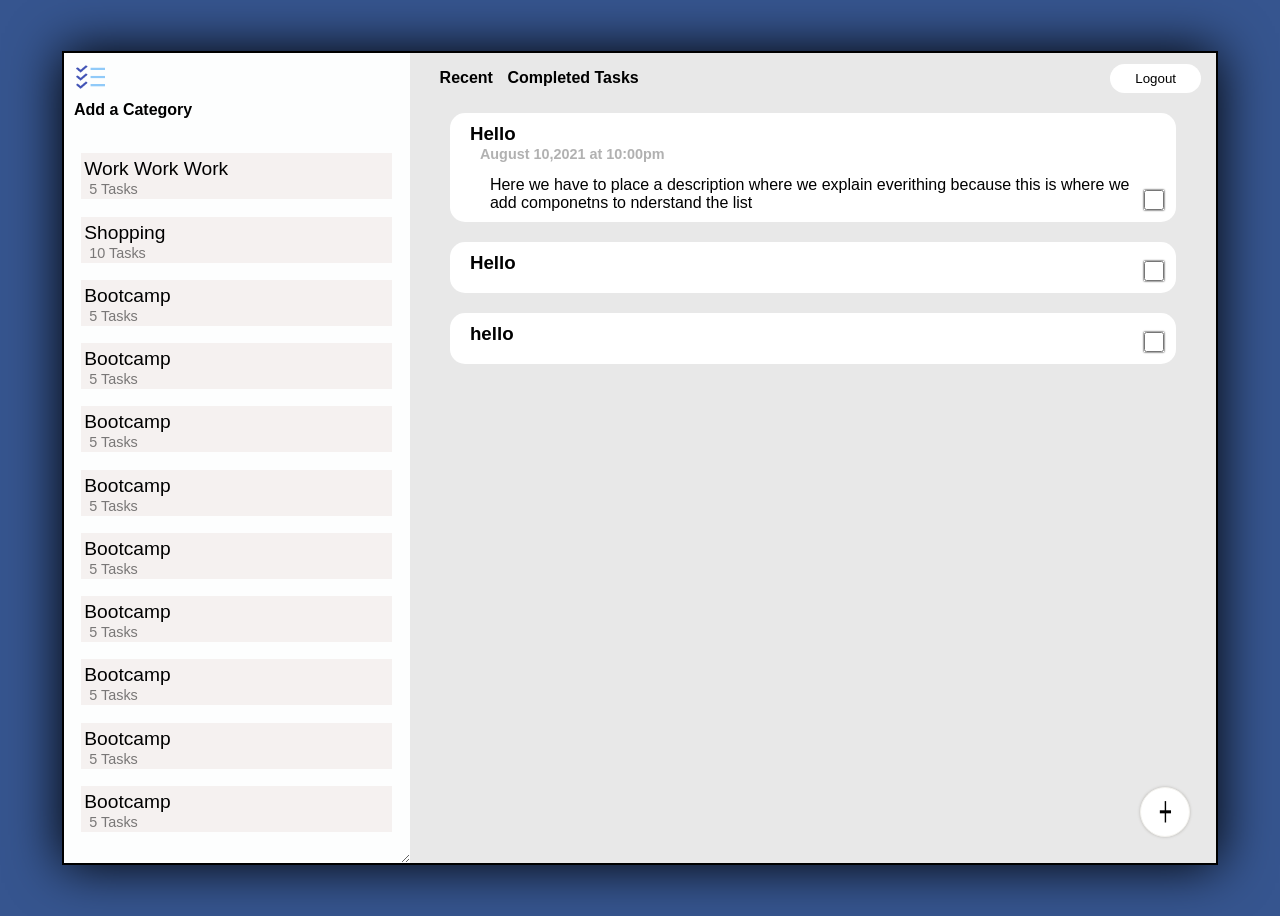
<file: templates/todo.html>
<!DOCTYPE html>
<html lang="en">
<head>
    <meta charset="UTF-8">
    <meta http-equiv="X-UA-Compatible" content="IE=edge">
    <meta name="viewport" content="width=device-width, initial-scale=1.0">
    <title>Document</title>
    <link rel="stylesheet" href="../static/todo.css">
</head>
<body>
    <!-- This is the main container where we show all the information -->
    <div class="main-container">



        <!-- Left Side of the application containing menu and options  -->
        <div class="container-left">

            <div class="menu-container">
                
                <!-- Generate the menu icon
                <div class="menu_icon">
                    <div></div>
                    <div></div>
                    <div></div>
                </div> -->

                <div class="menu-logo">
                    <img src="../static/images/Todo_Logo.png" alt="">
                </div>
                

            </div>
            
            <H4 class='add-category'> <a href="">Add a Category</a> </H4>

            <div class="category-display">

                <div class="category">
                    <p class="category-title"> Work Work Work </p>
                    <p class="task-counter">5 Tasks</p>
                </div>

                <div class="category">
                    <p class="category-title"> Shopping </p>
                    <p class="task-counter">10 Tasks</p>
                </div>

                <div class="category">
                    <p class="category-title"> Bootcamp </p>
                    <p class="task-counter">5 Tasks</p>
                </div>

                <div class="category">
                    <p class="category-title"> Bootcamp </p>
                    <p class="task-counter">5 Tasks</p>
                </div>

                <div class="category">
                    <p class="category-title"> Bootcamp </p>
                    <p class="task-counter">5 Tasks</p>
                </div>

                <div class="category">
                    <p class="category-title"> Bootcamp </p>
                    <p class="task-counter">5 Tasks</p>
                </div>

                <div class="category">
                    <p class="category-title"> Bootcamp </p>
                    <p class="task-counter">5 Tasks</p>
                </div>

                <div class="category">
                    <p class="category-title"> Bootcamp </p>
                    <p class="task-counter">5 Tasks</p>
                </div>

                <div class="category">
                    <p class="category-title"> Bootcamp </p>
                    <p class="task-counter">5 Tasks</p>
                </div>

                <div class="category">
                    <p class="category-title"> Bootcamp </p>
                    <p class="task-counter">5 Tasks</p>
                </div>

                <div class="category">
                    <p class="category-title"> Bootcamp </p>
                    <p class="task-counter">5 Tasks</p>
                </div>

                <div class="category">
                    
                </div>

                <div class="category">
                    
                </div>

                <div class="category">
                    
                </div>

                <div class="category">
                    
                </div>

                <div class="category">
                    
                </div>

                <div class="category">
                    
                </div>

                <div class="category">
                    
                </div>

                <div class="category">
                    
                </div>

                <div class="category">
                    
                </div>
                <div class="category">
                    
                </div>
                <div class="category">
                    
                </div>
                <div class="category">
                    
                </div>
                <div class="category">
                    
                </div>

                <div class="category">
                    
                </div>

            </div>
            

        </div>





        <!-- Right side of the application containing information -->
        <div class="container-right">
            
            <div class="container-right-navBar">

                <div class="right-menu-container right-menu-container-left">

                    <ul class="right-menu">
                        <li> <a href="">Recent</a> </li>
                        <li> <a href="">Completed Tasks</a> </li>
                    </ul>

                </div>

                <div class="right-menu-container container-logout-btn">
                    <a href="/logout"><button class="logout-btn">Logout</button></a>
                </div>

            </div>

            <div class="right-display">
    
                <div class="task">
                    <h3>Hello</h3>
                    <p class="dueDate">August 10,2021 at 10:00pm</p>
                    <p class="description-task">Here we have to place a description where we explain everithing because this is where we add componetns to nderstand the list </p>
                    <input type="checkbox" class="checkbox">
                </div>

                <div class="task">
                    <h3>Hello</h3>
                    
                    <input type="checkbox" class="checkbox">
                </div>

                <div class="task">
                    <h3>hello</h3>
                    
                    <input type="checkbox" class="checkbox">
                </div>
                


                <a href="" class="addTask"><button>&#9535</button></a>
            </div>


        </div>

    </div>
</body>
</html>
</file>
<file: static/todo.css>
/* Main section layo */
body{
    background-color: #36558F;
    display:flex;
    height: 100vh;
    font-family: -apple-system, BlinkMacSystemFont, 'Segoe UI', Roboto, Oxygen, Ubuntu, Cantarell, 'Open Sans', 'Helvetica Neue', sans-serif;
}



.main-container{
    border: black 2px solid;
    width: 90vw;
    height: 90vh;
    margin: auto;
    /* border-radius: 20px; */
    display:flex;
    min-height: 600px;
    box-shadow: 0 0 50px black;
}

.container-left{
    width: 30%;
    height: 100%;
    background-color: #fffffffd;
    box-sizing: border-box;
    min-width: 55px;
    /* max-width: 100PX;   */
    /* RESIZE DIV  */
    flex-grow: 1;
    resize: horizontal;
    overflow: hidden !important;
    text-overflow: ellipsis;
    /* white-space: nowrap; */
    /* THIS IS FOR THE DIV ON THE BOTTOM RIGHT OF THE 
    TASK DISPLAY OCUPY THE REMINDER OF THE SPACE AFTER 
    THE MENU */
    display: flex;
    flex-flow: column;
    height: 100%;
}

.container-right{
    width: 70%;
    height: 100%;
    background-color:#E8E8E8;
    box-sizing: border-box;
    min-width: 200px;  
    flex-grow: 2;
    /* THIS IS FOR THE DIV ON THE BOTTOM RIGHT OF THE 
    TASK DISPLAY OCUPY THE REMINDER OF THE SPACE AFTER 
    THE MENU */
    display: flex;
    flex-flow: column;
    height: 100%;

}





/* MENU LEFT & ICON  ------------------------------- */
.menu-container{
    /* border: black 2px solid; */
    box-sizing: border-box;
    width: 100%;
    height: auto;
    display: flex;
    align-items: center;
    /* SEPARATE ICONS */
    justify-content:space-between;
    /* FLOAT DOWN WHEN THE SPACE ISN'T ENOUGH */
    flex-wrap: wrap;  
    /* border-bottom: black 2px solid; */
    padding: 2px 2px;
}

/* .menu_icon>div{
    width: 15%;
    height: 3px;
    max-width: 35px;
    min-width: 25px;
    background-color: black;
    margin: 6px 0;
    margin-left: 20%;

} */

.menu-logo{
    /* border: red 1px solid; */
    width: 15%;
    height: 30px;
    margin-right: 3%;
    max-width: 35px;
    min-width: 25px;
    /* float margin */
    margin-top: 2%;
    margin-left: 2%;
    /* float:right; */
}

.menu-logo>img{
width: 100%;
height: 100%;
}
.add-category{
    margin-top: 2%;
    margin-bottom: 5%;
    margin-left: 10px;
}
.add-category a{
    /* margin-top: -0.1%; */
    text-decoration: none;
    color: black;
}
.add-category a:hover{
    text-decoration:underline;
    color: black;
    text-decoration-color:cornflowerblue ;
    text-decoration-thickness: 3px;
}






/* LEFT DIV CATEGORY TABS */

.category-display{
    /* border: blue solid 3px; */
    width: 100%;
    height: 100%;
    box-sizing: border-box;
    /* THIS IS FOR THE DIV ON THE BOTTOM RIGHT OF THE 
    TASK DISPLAY OCUPY THE REMINDER OF THE SPACE AFTER 
    THE MENU */
    flex-grow: 1;
    display: flex;
    flex-direction: column;
    align-items: center;
    overflow-y: scroll;

}

.category{
    /* border: purple solid 2px; */
    width: 90%;
    height: auto;
    /* min-height: 65px; */
    margin-top: 5%;
    background-color: #F5F1F0;
    display: flex;
    flex-direction: column;  
}

    /*  Scroll bar  */

.category-display::-webkit-scrollbar{
    width: 5px;
}
.category-display::-webkit-scrollbar-track{
    background: white;
}
.category-display::-webkit-scrollbar-thumb {
    background-color: #36558F;    /* color of the scroll thumb */
    border-radius: 10px;       /* roundness of the scroll thumb */
}

.category-title, .task-counter {
    margin-top: 1px;
    margin-bottom: 0;
    margin-left: 3px;    

}

.category-title{
    font-size: 1.2rem;
    margin-top: 5px;

}
.task-counter{
    margin-left: 8px;
    font-size: 0.9rem;
    opacity: 0.5;
    margin-bottom: 2px;

}





/* RIGHT NAVBAR AND LOGOUT BUTTON---------------------------------*/
    /* contains both sides of the menu */
.container-right-navBar{
    /* border:royalblue solid 2px; */
    box-sizing: border-box;
    width: 100%;
    height: 10%;
    height: auto;
    display: flex;

}
    /* there are two. 1. recent and completed tasks. 2. logout btn */
.right-menu-container{
    box-sizing: border-box;
    /* border: red solid 2px; */
    width: 50%;
    min-height: 50px;
    min-width: 100px;
}

    /* unordered list on the right menu */
.right-menu{
    list-style: none;
    margin-left: -10px;
}
    /* list properties */
.right-menu>li{
    display: inline-block;
    padding-right: 10px;
}
    /* anchor element on list of the right menu */
.right-menu>li>a{
    text-decoration: none;
    color: black;
    font-weight: bold;
}
.right-menu>li>a:hover{
    text-decoration: underline;
    text-decoration-color:cornflowerblue ;
    text-decoration-thickness: 3px;
}

/* logout button container setup */
.container-logout-btn{
    display: flex;
    align-items: center;
    justify-content:flex-end;
    box-sizing: border-box;
}

/* logout button properties */
.logout-btn{
    margin-right: 15px;
    border: none;
    border-radius: 25px;
    background-color: white;
    padding:7px 25px;
}

.logout-btn:hover{
    background-color: cornflowerblue;
    text-decoration: underline;

}






/* TASK DISPLAY ON THE RIGHT  */
.right-display{
    /* border:red solid 2px; */
    width: 100%;
    box-sizing: border-box;
    /* THIS IS FOR THE DIV ON THE BOTTOM RIGHT OF THE 
    TASK DISPLAY OCUPY THE REMINDER OF THE SPACE AFTER 
    THE MENU */
    flex-grow: 1;
    /*POSITION RELATIVE TO PLACE BUTTON */
    position: relative;
    /* SCROLL ON DIV SECTION TASK DISPLAY */
    display: flex;
    /* justify-content:baseline; */
    /* float: left; */
    flex-direction:column;
    /* flex-wrap: wrap; */
    /* align-items: center; */
    overflow-y: scroll;
}


.right-display::-webkit-scrollbar{
    width: 5px;
}
.right-display::-webkit-scrollbar-track{
    background: white;
}
.right-display::-webkit-scrollbar-thumb {
    background-color: #36558F;    /* color of the scroll thumb */
    border-radius: 10px;       /* roundness of the scroll thumb */
}

/* add btn  */
.addTask{
    /* POSITION ABSOLUTE RELATIVE TO RIGHT-DISPLAY */
    position: absolute;
    bottom:0;
    right: 0;
    margin: 20PX;
    text-decoration: none;
    
}

.addTask>button{
    /* display:block; */
    /* padding-bottom: 4px;  */
    height: 50px;
    width: 50px;
    border-radius: 50%;
    border: 1px solid #f2f1ed;
    font-size: 1.1rem;
    background-color: white;
    position:fixed;
    bottom:7vmin ;
    right: 7vmax;
    box-shadow: 0 0 3px #b8b6b2;
}
.addTask>button:hover{
    background-color:cornflowerblue ;
}



/* TASKS LAYOUT */

.task{
    /* border: purple solid 2px; */
    /* height: auto; */
    width: 90%;
    height: auto;
    /* overflow-y: scroll; */
    margin: 10px auto;
    border-radius: 15px;
    position: relative;
    background-color: white;
}

.task h3{
    margin-top: 10px;
    margin-left: 20px;
}
.dueDate{
    margin-top: -18px;
    margin-left: 30px;
    opacity: 0.3;
    font-size: 0.9rem;
    font-weight: bold;
}

.description-task{
    margin: 10px 40px;
}

.checkbox{
    position:absolute;
    bottom: 0;
    right: 0;
    margin-right: 12px;
    margin-bottom: 12px;
    width: 20px;
    height: 20px;
    border: none;
    box-shadow: 0px 0px 2px black;
}
</file>
